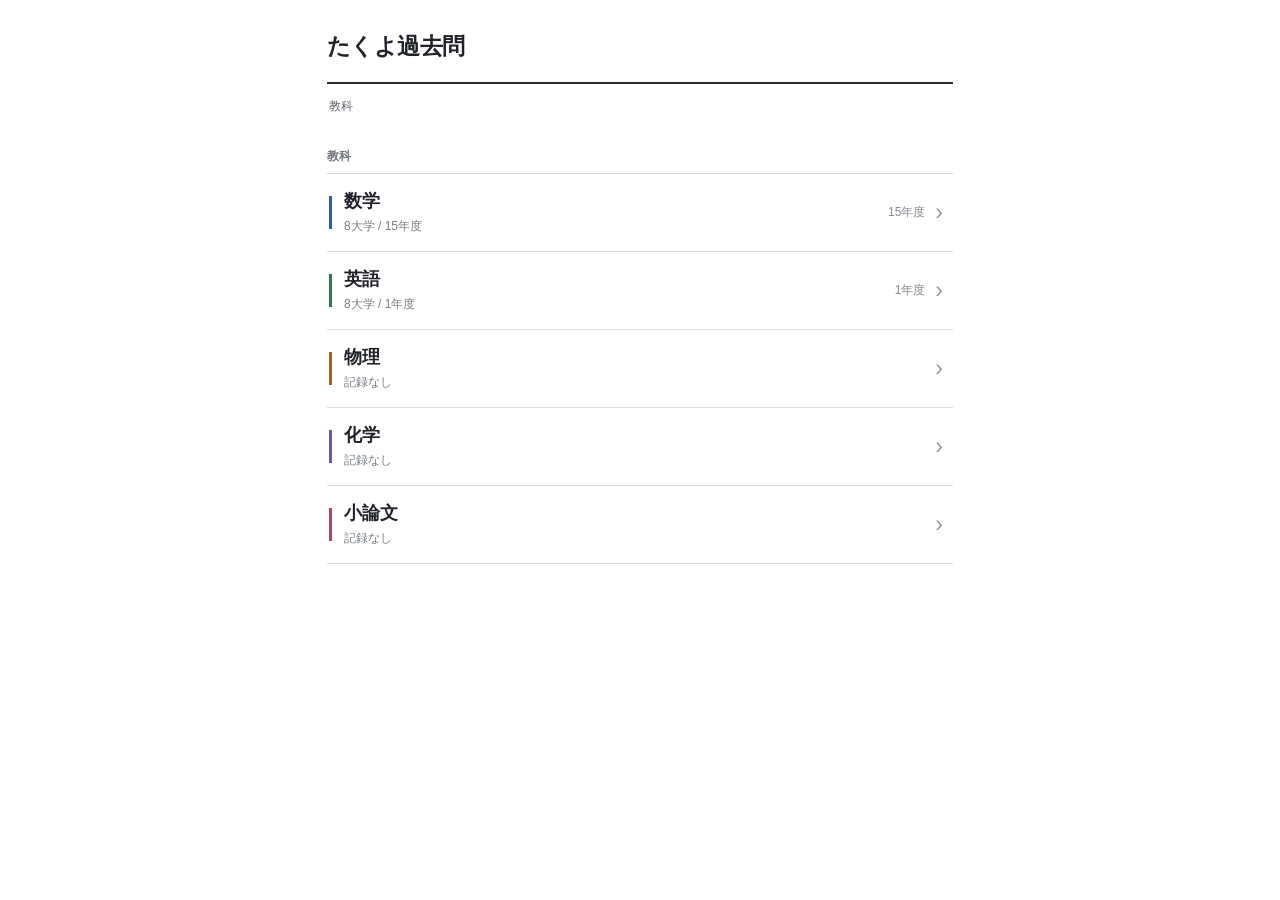
<file: index.html>
<!DOCTYPE html>
<html lang="ja">
<head>
<meta charset="UTF-8">
<meta name="viewport" content="width=device-width, initial-scale=1.0">
<title>たくよ過去問</title>
<link rel="stylesheet" href="style.css?v=20261104-layout2">
<script src="data.js"></script>
  <!-- UNIVERSITY_SCRIPTS_START -->
  <script src="data/ma/慶應医学部.js"></script>
  <script src="data/ma/慈恵.js"></script>
  <script src="data/ma/順天.js"></script>
  <script src="data/ma/日本医科大学.js"></script>
  <script src="data/ma/国際医療福祉大学.js"></script>
  <script src="data/ma/自治医科大学.js"></script>
  <script src="data/ma/昭和医科大学.js"></script>
  <script src="data/ma/東京医科大.js"></script>
  <script src="data/en/慶應医学部.js"></script>
  <script src="data/en/慈恵.js"></script>
  <script src="data/en/順天.js"></script>
  <script src="data/en/日本医科大学.js"></script>
  <script src="data/en/国際医療福祉大学.js"></script>
  <script src="data/en/自治医科大学.js"></script>
  <script src="data/en/昭和医科大学.js"></script>
  <script src="data/en/東京医科大.js"></script>
  <script src="data/ph/慶應医学部.js"></script>
  <script src="data/ph/慈恵.js"></script>
  <script src="data/ph/順天.js"></script>
  <script src="data/ph/日本医科大学.js"></script>
  <script src="data/ph/国際医療福祉大学.js"></script>
  <script src="data/ph/自治医科大学.js"></script>
  <script src="data/ph/昭和医科大学.js"></script>
  <script src="data/ph/東京医科大.js"></script>
  <script src="data/ch/慶應医学部.js"></script>
  <script src="data/ch/慈恵.js"></script>
  <script src="data/ch/順天.js"></script>
  <script src="data/ch/日本医科大学.js"></script>
  <script src="data/ch/国際医療福祉大学.js"></script>
  <script src="data/ch/自治医科大学.js"></script>
  <script src="data/ch/昭和医科大学.js"></script>
  <script src="data/ch/東京医科大.js"></script>
  <script src="data/essay/慶應医学部.js"></script>
  <script src="data/essay/慈恵.js"></script>
  <script src="data/essay/順天.js"></script>
  <script src="data/essay/日本医科大学.js"></script>
  <script src="data/essay/国際医療福祉大学.js"></script>
  <script src="data/essay/自治医科大学.js"></script>
  <script src="data/essay/昭和医科大学.js"></script>
  <script src="data/essay/東京医科大.js"></script>
  <!-- UNIVERSITY_SCRIPTS_END -->
</head>
<body>
<main class="app">
  <div class="topbar"><button type="button" class="back" id="backButton" hidden aria-label="前の画面に戻る">← 戻る</button><div class="title-wrap"><span id="subjectTag" class="subject-tag" hidden></span><h1 id="title">たくよ過去問</h1></div></div>
  <nav class="breadcrumb" id="breadcrumb" aria-label="現在の場所"></nav>
  <div id="content"></div>
</main>
<script>
const content=document.getElementById('content');
const title=document.getElementById('title');
const breadcrumb=document.getElementById('breadcrumb');
const backButton=document.getElementById('backButton');
const subjectTag=document.getElementById('subjectTag');
const SUBJECT_COLORS={'数学':'#315f92','英語':'#367453','物理':'#a45f2b','化学':'#745599','小論文':'#a24b69'};
let path=[];
const entries=o=>Object.keys(o||{}).filter(k=>!k.startsWith('_'));
const validScore=q=>q&&q.score!==''&&q.score!=null&&q.maxScore!==''&&q.maxScore!=null&&Number.isFinite(Number(q.score))&&Number.isFinite(Number(q.maxScore))&&Number(q.maxScore)>0;
function totals(data){let score=0,max=0;for(const k of entries(data)){const q=data[k];if(validScore(q)){score+=Number(q.score);max+=Number(q.maxScore);}}return{score,max,percent:max>0?score/max*100:null};}
function untimedTotals(data){
  // 年度の合計が入力されていればそれを優先。未入力の場合は大問別データを合計する。
  const has=(v)=>v!==''&&v!==null&&v!==undefined&&Number.isFinite(Number(v));
  const score=data?._untimedScore,max=data?._untimedMaxScore;
  if(has(score)&&has(max)&&Number(max)>0){return{score:Number(score),max:Number(max),percent:Number(score)/Number(max)*100};}
  let sum=0,full=0;
  for(const k of entries(data)){const q=data[k];if(q&&has(q.untimedScore)&&has(q.untimedMaxScore)&&Number(q.untimedMaxScore)>0){sum+=Number(q.untimedScore);full+=Number(q.untimedMaxScore);}}
  if(full>0)return{score:sum,max:full,percent:sum/full*100};
  const pct=data?._untimedPercent;
  return{score:null,max:null,percent:has(pct)&&Number(pct)>=0&&Number(pct)<=100?Number(pct):null};
}
function average(data,untimed=false){const nums=entries(data).map(y=>(untimed?untimedTotals(data[y]):totals(data[y])).percent).filter(v=>v!==null);return nums.length?nums.reduce((a,b)=>a+b,0)/nums.length:null;}
function valueScore(t){return t.max?`${t.score} / ${t.max}`:t.percent===null?'未入力':'得点未登録';}
function comparison(label,inside,outside){
  const row=el('div','score-pair');
  for(const [caption,t] of [['時間制限内',inside],['時間外',outside]]){
    const cell=el('div','score-cell');
    cell.append(el('div','score-caption',caption));
    cell.append(el('div',t.percent===null?'score-number score-empty':'score-number',label==='rate'?percentText(t.percent):valueScore(t)));
    if(label==='score')cell.append(el('div','score-secondary',percentText(t.percent)));
    row.append(cell);
  }
  return row;
}
function addDualRates(button,inside,outside){
  button.classList.add('dual-item');
  const old=button.querySelector('.item-rate');if(old)old.remove();
  const right=button.querySelector('.item-right');
  const rates=el('span','dual-rates');
  for(const [caption,n] of [['時間制限内',inside],['時間外',outside]]){
    const span=el('span','dual-rate');span.append(el('span','dual-caption',caption),el('span',n===null?'dual-value muted-rate':'dual-value',percentText(n)));rates.append(span);
  }
  right.prepend(rates);
  return button;
}
function percentText(n){return n===null?'未入力':Math.round(n)+'%';}
function fmtScore(q){return validScore(q)?`${q.score} / ${q.maxScore}`:'未入力';}
function getData(){let data=DATA;for(const k of path){data=data?.[k];}return data||{};}
function go(key){path.push(key);render();window.scrollTo({top:0,behavior:'instant'});}
function crumb(index){path=path.slice(0,index);render();}
function el(tag,cls,text){const e=document.createElement(tag);if(cls)e.className=cls;if(text!==undefined)e.textContent=text;return e;}
function heading(text){content.append(el('div','section-label',text));}
function line(label,sub,value,percent){
  const b=el('button','item');b.type='button';
  const main=el('span','item-main');main.append(el('span','item-label',label));if(sub)main.append(el('span','item-sub',sub));
  const right=el('span','item-right');right.append(el('span',percent===null?'item-rate muted-rate':'item-rate',value),el('span','chevron','›'));
  b.append(main,right);
  if(percent!==undefined&&percent!==null){const bar=el('div','progress');const fill=el('div','progress-fill');fill.style.width=Math.max(0,Math.min(100,percent))+'%';bar.append(fill);main.append(bar);}
  return b;
}
function render(){
  const data=getData();content.replaceChildren();breadcrumb.replaceChildren();backButton.hidden=!path.length;
  const subject=path[0]||'';document.documentElement.style.setProperty('--accent',SUBJECT_COLORS[subject]||'#334155');
  subjectTag.hidden=!subject;subjectTag.textContent=subject;subjectTag.style.color=SUBJECT_COLORS[subject]||'#334155';
  const titles=['たくよ過去問','大学','年度','大問','詳細'];title.textContent=titles[path.length]||'たくよ過去問';
  const home=el('button','crumb','教科');home.type='button';home.addEventListener('click',()=>crumb(0));breadcrumb.append(home);
  path.forEach((key,i)=>{breadcrumb.append(el('span','crumb-sep','/'));if(i===path.length-1){breadcrumb.append(el('span','crumb-current',key));}else{const b=el('button','crumb',key);b.type='button';b.addEventListener('click',()=>crumb(i+1));breadcrumb.append(b);}});
  if(path.length===0){
    content.append(el('p','page-lead','記録を確認する教科を選んでください。'));heading('教科');
    const list=el('div','list');for(const key of entries(data)){const universities=entries(data[key]);const years=universities.reduce((n,u)=>n+entries(data[key][u]).filter(y=>totals(data[key][u][y]).percent!==null).length,0);const b=line(key,years?`${universities.length}大学 / ${years}年度`:'記録なし',years?String(years)+'年度':'',null);b.classList.add('subject-item');b.style.setProperty('--subject-color',SUBJECT_COLORS[key]||'#334155');b.addEventListener('click',()=>go(key));list.append(b);}content.append(list);return;
  }
  if(path.length===1){heading('大学');const keys=entries(data);if(!keys.length){empty('まだ過去問データがありません。data/ に大学・年度のファイルを追加するとここに表示されます。');return;}const list=el('div','list');for(const key of keys){const years=entries(data[key]);const n=average(data[key]);const u=average(data[key],true);const recorded=years.filter(y=>totals(data[key][y]).percent!==null).length;const b=addDualRates(line(key,recorded?recorded+'年度分の記録':'記録なし（2020〜2026年入力可）',percentText(n),n),n,u);b.addEventListener('click',()=>go(key));list.append(b);}content.append(list);return;}
  if(path.length===2){heading('年度');const keys=entries(data);if(!keys.length){empty('年度データがありません。');return;}const list=el('div','list');for(const key of keys){const t=totals(data[key]),u=untimedTotals(data[key]);const b=addDualRates(line(key,'受験日：'+(data[key]._date||'未記入'),percentText(t.percent),t.percent),t.percent,u.percent);b.addEventListener('click',()=>go(key));list.append(b);}content.append(list);return;}
  if(path.length===3){
    const t=totals(data),u=untimedTotals(data),panel=el('section','panel');
    panel.append(comparison('score',t,u));
    // グラフは従来の時間制限内得点率を示す。双方の数字を並べて比較できる。
    if(t.percent!==null){const p=el('div','progress');const fill=el('div','progress-fill');fill.style.width=Math.max(0,Math.min(100,t.percent))+'%';p.append(fill);panel.append(p);}
    addMeta(panel,'受験日',data._date||'未記入');addMeta(panel,'コメント',data._comment||'コメントなし');content.append(panel);heading('大問別の得点');
    const keys=entries(data);if(!keys.length){empty('大問データがありません。');return;}const list=el('div','list');for(const key of keys){const q=data[key];const n=validScore(q)?Number(q.score)/Number(q.maxScore)*100:null;const b=line(key,fmtScore(q),percentText(n),n);b.addEventListener('click',()=>go(key));list.append(b);}content.append(list);return;
  }
  if(path.length===4){
    const q=data,n=validScore(q)?Number(q.score)/Number(q.maxScore)*100:null;
    const has=(v)=>v!==''&&v!==null&&v!==undefined&&Number.isFinite(Number(v));
    const un=has(q.untimedScore)&&has(q.untimedMaxScore)&&Number(q.untimedMaxScore)>0?{score:Number(q.untimedScore),max:Number(q.untimedMaxScore),percent:Number(q.untimedScore)/Number(q.untimedMaxScore)*100}:{score:null,max:null,percent:null};
    const panel=el('section','panel');panel.append(comparison('score',{score:q.score,max:validScore(q)?q.maxScore:null,percent:n},un));
    if(n!==null){const p=el('div','progress'),f=el('div','progress-fill');f.style.width=Math.max(0,Math.min(100,n))+'%';p.append(f);panel.append(p);}
    content.append(panel);const stack=el('div','detail-stack');addBox(stack,'どこができなかったか',q.failed);addBox(stack,'何ができれば解けたか',q.needed);content.append(stack);
  }
}
function addMeta(parent,label,value){const row=el('div','meta');row.append(el('div','meta-label',label),el('div','meta-value',value));parent.append(row);}
function addBox(parent,label,value){const box=el('div','detail-box');box.append(el('div','detail-label',label),el('div',value?'detail-value':'detail-value placeholder',value||'記録なし'));parent.append(box);}
function empty(message){content.append(el('div','empty',message));}
backButton.addEventListener('click',()=>{if(path.length){path.pop();render();}});
window.addEventListener('popstate',()=>{path=[];render();});
render();
</script>
</body>
</html>
</file>
<file: style.css>
/* たくよ過去問 — ノートと帳票の読みやすさを基準にしたUI */
* { box-sizing:border-box; }
html { -webkit-text-size-adjust:100%; --accent:#365b89; }
body { margin:0; background:#fff; color:#202329; font-family:-apple-system,BlinkMacSystemFont,"Hiragino Kaku Gothic ProN","Yu Gothic",Meiryo,sans-serif; font-size:16px; line-height:1.55; }
button { font:inherit; -webkit-tap-highlight-color:rgba(0,0,0,.06); }
.app { width:100%; max-width:690px; padding:0 20px 72px; margin:0 auto; }
.topbar { display:flex; align-items:center; gap:12px; padding:20px 0 16px; border-bottom:2px solid #282c32; min-height:84px; }
.title-wrap { min-width:0; display:flex; align-items:center; gap:9px; flex-wrap:wrap; }
h1 { margin:0; font-size:23px; line-height:1.35; font-weight:750; letter-spacing:-.025em; }
.subject-tag { font-size:12px; line-height:1.5; padding:2px 7px; font-weight:700; border-radius:2px; border:1px solid currentColor; white-space:nowrap; }
.subject-tag[hidden],.back[hidden] { display:none; }
.back { border:0; border-right:1px solid #d5d8dc; color:#353b42; background:transparent; padding:0 13px 0 0; min-height:44px; white-space:nowrap; font-size:15px; font-weight:600; cursor:pointer; }
.breadcrumb { display:flex; align-items:center; gap:6px; overflow-x:auto; scrollbar-width:none; white-space:nowrap; min-height:45px; color:#777d85; font-size:12px; margin:0 0 18px; }
.breadcrumb::-webkit-scrollbar{ display:none; }
.crumb { border:0; background:transparent; padding:9px 2px; color:#5c6269; cursor:pointer; white-space:nowrap; }
.crumb-sep { color:#b9bcc0; }
.crumb-current { color:#2a3036; font-weight:650; }
.page-lead { display:none; }
.section-label { margin:15px 0 7px; font-size:12px; color:#71767c; font-weight:650; }
.list { border-top:1px solid #cfd2d6; }
.item { --subject-color:#6a7480; width:100%; display:flex; align-items:center; gap:12px; position:relative; min-height:74px; border:0; border-bottom:1px solid #dcdfe2; border-radius:0; padding:15px 4px 15px 2px; background:#fff; text-align:left; cursor:pointer; color:inherit; box-shadow:none; }
.item-main { flex:1; min-width:0; }
.item-label { display:block; font-size:17px; font-weight:700; line-height:1.4; overflow-wrap:anywhere; }
.item-sub { display:block; margin-top:3px; color:#777e84; font-size:12px; line-height:1.55; overflow-wrap:anywhere; }
.item-right { display:flex; gap:10px; align-items:center; flex-shrink:0; }
.item-rate { color:#252c34; font-size:17px; font-weight:700; font-variant-numeric:tabular-nums; white-space:nowrap; }
.item-rate.muted-rate { font-size:12px; font-weight:500; color:#858990; }
.chevron { font-size:23px; font-weight:300; line-height:1; color:#95999e; }
.subject-item { padding-left:17px; }
.subject-item::before { content:""; position:absolute; top:22px; bottom:22px; left:2px; width:3px; background:var(--subject-color); }
.subject-item .item-label { color:#202329; }
/* 棒グラフは見出しではなく、数量の補助として細く配置 */
.progress { height:3px; margin-top:9px; width:100%; background:#edf0f2; overflow:hidden; border-radius:0; }
.progress-fill { height:100%; background:var(--accent); border-radius:0; }
.panel { background:transparent; border:0; border-top:1px solid #cfd2d6; border-radius:0; padding:17px 2px 0; margin:0 0 30px; }
.summary-top { display:flex; justify-content:space-between; align-items:end; gap:10px; margin-bottom:17px; flex-wrap:wrap; }
.eyebrow { font-size:12px; color:#737980; font-weight:600; margin-bottom:4px; }
.hero-score { font-size:32px; font-weight:750; letter-spacing:-.04em; font-variant-numeric:tabular-nums; line-height:1.2; }
.score-percent { background:transparent; padding:0; border-radius:0; color:var(--accent); font-size:22px; font-weight:750; font-variant-numeric:tabular-nums; line-height:1.3; }
.panel > .progress { height:5px; margin:0 0 21px; }
.meta { display:grid; grid-template-columns:76px minmax(0,1fr); gap:12px; border-top:1px solid #e2e4e6; padding:14px 0; margin:0; }
.meta-label,.detail-label { font-size:12px; color:#70767d; font-weight:600; }
.meta-value,.detail-value { font-size:15px; line-height:1.75; white-space:pre-wrap; overflow-wrap:anywhere; }
.detail-stack { border-top:1px solid #cfd2d6; }
.detail-box { border:0; border-bottom:1px solid #e2e4e6; border-radius:0; padding:19px 2px 21px; background:transparent; }
.detail-label { margin-bottom:9px; }
.detail-value.placeholder { color:#93989e; }
.empty { padding:26px 4px; color:#777d83; font-size:14px; line-height:1.8; border-top:1px solid #cfd2d6; border-bottom:1px solid #e2e4e6; background:transparent; border-radius:0; }
:where(button):focus-visible { outline:2px solid var(--accent); outline-offset:3px; }
@media (hover:hover) and (pointer:fine) { .item:hover { background:#f7f8f9; } .crumb:hover,.back:hover { color:var(--accent); } }
@media (max-width:360px) { .app { padding-left:15px; padding-right:15px; } .item-label { font-size:16px; } .item-rate { font-size:15px; } .hero-score { font-size:28px; } }
@media (min-width:650px) { .app { padding-left:32px; padding-right:32px; } .topbar { padding-top:28px; } .item { min-height:78px; padding-right:10px; } .item-label { font-size:18px; } }

/* 時間制限内・時間外の対比。従来の色・余白・罫線を引き継ぐ */
.score-pair { display:grid; grid-template-columns:repeat(2,minmax(0,1fr)); gap:0; margin-bottom:16px; }
.score-cell { min-width:0; padding:2px 12px 2px 0; }
.score-cell + .score-cell { padding:2px 0 2px 14px; border-left:1px solid #dfe2e5; }
.score-caption { font-size:12px; color:#737980; font-weight:650; margin-bottom:7px; }
.score-number { font-size:clamp(20px,5.3vw,28px); font-weight:750; font-variant-numeric:tabular-nums; line-height:1.3; letter-spacing:-.035em; overflow-wrap:anywhere; }
.score-number.score-empty { font-size:17px; color:#858990; font-weight:500; letter-spacing:normal; }
.score-secondary { font-size:14px; color:var(--accent); font-weight:650; margin-top:4px; font-variant-numeric:tabular-nums; }
.dual-item .item-right { gap:8px; }
.dual-rates { display:grid; grid-template-columns:repeat(2, minmax(0,1fr)); align-items:center; gap:9px; }
.dual-rate { display:flex; flex-direction:column; align-items:flex-end; min-width:0; }
.dual-rate + .dual-rate { border-left:1px solid #e1e3e6; padding-left:9px; }
.dual-caption { white-space:nowrap; font-size:10px; color:#777e84; font-weight:500; }
.dual-value { white-space:nowrap; font-size:15px; font-weight:700; font-variant-numeric:tabular-nums; color:#252c34; }
.dual-value.muted-rate { color:#858990; font-weight:500; font-size:12px; }
@media (max-width:390px) { .dual-rates { gap:5px; } .dual-rate + .dual-rate { padding-left:5px; } .dual-value { font-size:13px; } .dual-caption { font-size:9px; } .dual-item .item-label { font-size:15px; } }

/* 長い比較見出しをスマートフォンでも読みやすく */
@media (max-width:390px) { .dual-caption { font-size:10px; } }
</file>
